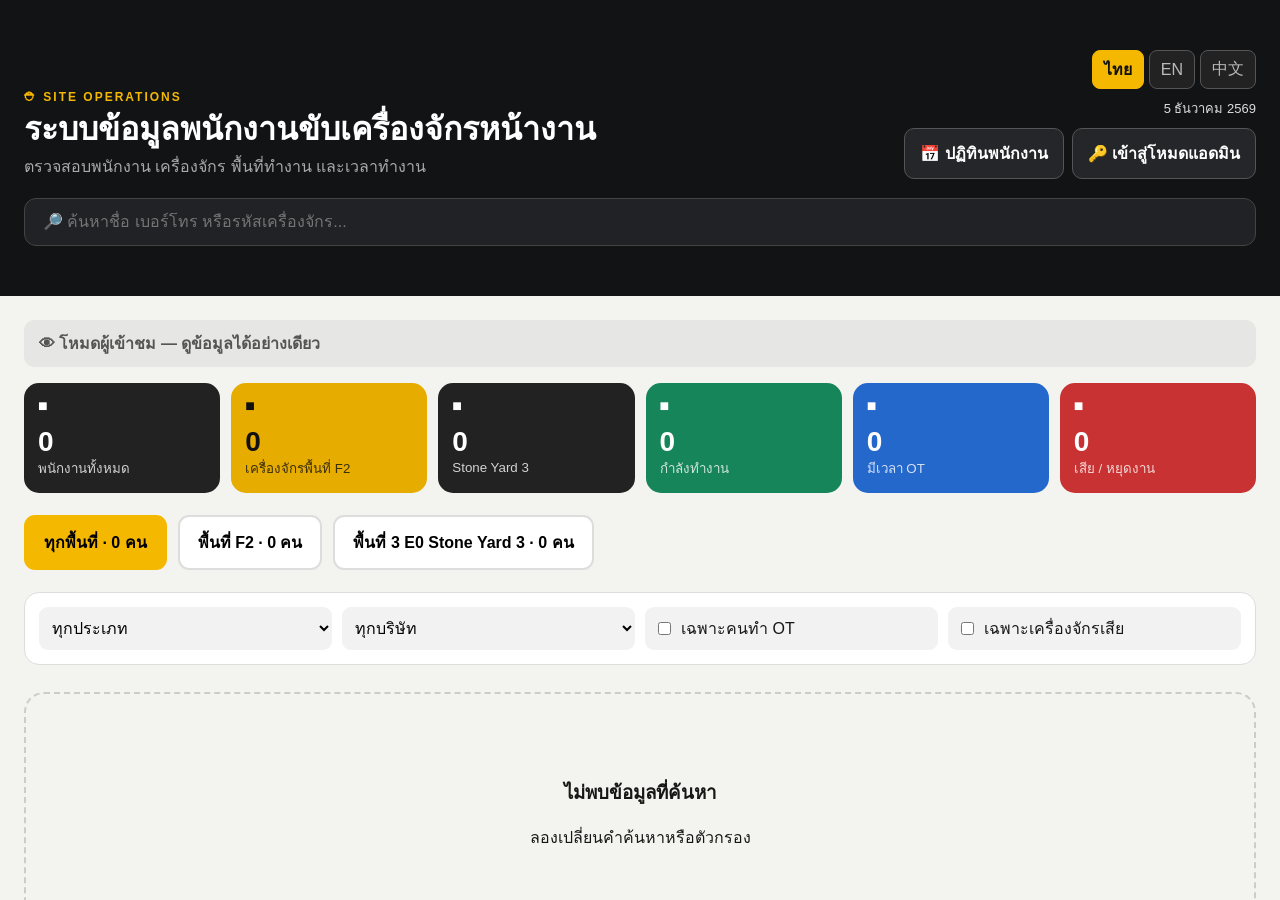
<file: index.html>
<!doctype html>
<html lang="th">
  <head>
    <meta charset="utf-8">
    <meta name="viewport" content="width=device-width,initial-scale=1">
    <meta http-equiv="refresh" content="0;url=open.html">
    <title>Machine Operator Dashboard</title>
  </head>
  <body>
    <p><a href="open.html">เปิดระบบข้อมูลพนักงานขับเครื่องจักร</a></p>
  </body>
</html>
</file>
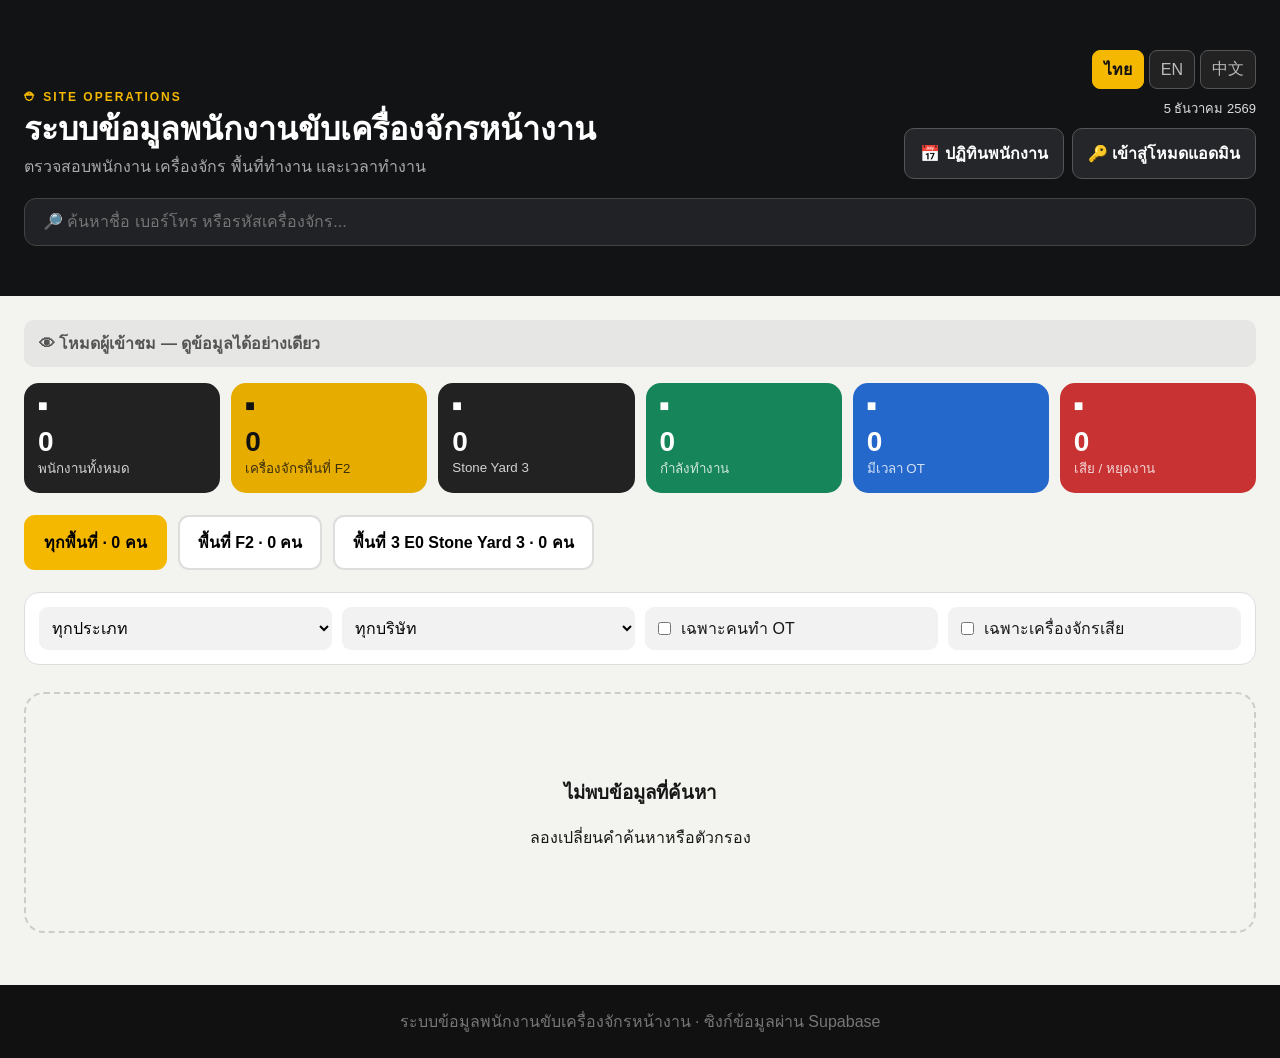
<file: open.html>
<!doctype html><html lang="th"><head><meta charset="utf-8"><meta name="viewport" content="width=device-width,initial-scale=1"><meta name="theme-color" content="#111315"><title>ระบบข้อมูลพนักงานขับเครื่องจักร</title><link rel="stylesheet" href="dashboard.css"></head><body>
<header><div class="wrap"><div class="top"><div><div class="tag">⛑ SITE OPERATIONS</div><h1 data-i18n="title"></h1><p data-i18n="subtitle"></p></div><div class="head-actions"><div class="language"><button data-lang="th">ไทย</button><button data-lang="en">EN</button><button data-lang="zh">中文</button></div><div id="date" class="date"></div><div class="header-buttons"><button id="calendarButton" class="ghost"></button><button id="adminButton" class="ghost"></button><button id="addButton" class="add" hidden></button></div></div></div><input id="search" class="search" data-i18n-placeholder="search"></div></header>
<main class="wrap"><div id="adminNotice" class="admin-notice"></div><div id="stats" class="stats"></div><div id="tabs" class="tabs"></div><div class="filters"><select id="type"></select><select id="company"></select><label><input type="checkbox" id="ot"><span data-i18n="onlyOt"></span></label><label><input type="checkbox" id="broken"><span data-i18n="onlyBroken"></span></label></div><div id="content"></div></main><footer data-i18n="footer"></footer>
<div class="modal" id="adminModal"><form class="box small-box" id="adminForm"><div class="box-head"><h2 data-i18n="adminLogin"></h2><button type="button" class="close" data-close="adminModal">✕</button></div><p data-i18n="pinHelp"></p><input id="pinInput" class="pin-input" inputmode="numeric" maxlength="6" pattern="[0-9]{6}" autocomplete="one-time-code" required><p id="pinError" class="error-text"></p><button class="save wide" data-i18n="unlock"></button></form></div>
<div class="modal" id="formModal"><form class="box" id="form"><div class="box-head"><div><div class="tag">EMPLOYEE PROFILE</div><h2 id="formTitle"></h2></div><button type="button" class="close" data-close="formModal">✕</button></div><label class="upload" for="photo"><span id="previewText"></span><img id="preview" hidden><input id="photo" type="file" accept="image/*"></label><div class="form" id="fields"></div></form></div>
<div class="modal" id="detailModal"><div class="box detail-box"><div class="box-head"><h2 id="detailTitle"></h2><button class="close" data-close="detailModal">✕</button></div><div id="detailBody"></div></div></div>
<div class="modal" id="calendarModal"><div class="box calendar-box"><div class="box-head"><div><div class="tag">WORK CALENDAR</div><h2 data-i18n="calendar"></h2></div><button class="close" data-close="calendarModal">✕</button></div><div class="calendar-nav"><button id="prevMonth">‹</button><strong id="calendarTitle"></strong><button id="nextMonth">›</button></div><div class="calendar-week" id="calendarWeek"></div><div class="calendar-grid" id="calendarGrid"></div><div id="calendarEmployees" class="calendar-employees"></div></div></div>
<script src="supabase-config.js"></script><script src="dashboard.js"></script></body></html>
</file>
<file: dashboard.css>
:root{--yellow:#f5b800;--black:#111315;--gray:#f3f3ef}*{box-sizing:border-box}body{margin:0;background:var(--gray);font-family:"Noto Sans Thai","Microsoft YaHei","Leelawadee UI",Tahoma,sans-serif;color:#171717}button,input,select{font:inherit}button{cursor:pointer}.wrap{max-width:1500px;margin:auto;padding:24px}header{background:var(--black);color:white;padding:26px 0}.top{display:flex;align-items:flex-end;justify-content:space-between;gap:24px}.tag{color:var(--yellow);font-weight:900;letter-spacing:2px;font-size:12px}h1{margin:6px 0;font-size:32px;line-height:1.2}header p{color:#aaa;margin:0}.head-actions{text-align:right}.language{display:flex;justify-content:flex-end;gap:5px;margin-bottom:9px}.language button{border:1px solid #555;border-radius:8px;background:#222;color:#bbb;padding:6px 11px}.language button.active{background:var(--yellow);border-color:var(--yellow);color:#111;font-weight:900}.date{color:#ddd;font-size:13px;margin-bottom:9px}.add,.save{border:0;border-radius:11px;background:var(--yellow);font-weight:900;padding:13px 18px}.search{margin-top:19px;width:100%;border:1px solid #444;background:#202225;color:white;border-radius:12px;padding:14px 18px;font-size:16px;outline:none}.search:focus{border-color:var(--yellow)}.stats{display:grid;grid-template-columns:repeat(6,1fr);gap:11px}.stat{color:white;border-radius:15px;padding:14px;background:#222}.stat:nth-child(2){background:#e7ac00;color:#111}.stat:nth-child(4){background:#16855a}.stat:nth-child(5){background:#2468cc}.stat:nth-child(6){background:#c83232}.stat b{display:block;font-size:28px;margin:11px 0 0}.stat small{opacity:.8}.tabs{display:flex;overflow:auto;gap:11px;margin:22px 0;scrollbar-width:none}.tab{min-width:max-content;border:2px solid #ddd;background:white;border-radius:11px;padding:13px 18px;font-weight:800}.tab.active{background:var(--yellow);border-color:var(--yellow)}.filters{display:grid;grid-template-columns:repeat(4,1fr);gap:10px;background:white;border:1px solid #ddd;border-radius:15px;padding:14px;margin-bottom:27px}.filters select,.filters label{min-height:43px;border:0;border-radius:9px;background:#f2f2f2;padding:9px}.filters label{display:flex;align-items:center;gap:7px}.section{margin:30px 0}.section-head{display:flex;justify-content:space-between;align-items:flex-end;border-bottom:2px solid #ddd;padding-bottom:9px;margin-bottom:14px}.section-head h2{margin:0;font-size:23px}.count{background:#ddd;border-radius:20px;padding:5px 11px}.grid{display:grid;grid-template-columns:repeat(4,minmax(0,1fr));gap:15px}.card{background:#191b1d;color:white;border-radius:15px;overflow:hidden;box-shadow:0 7px 22px #0002}.photo{aspect-ratio:4/3;position:relative;overflow:hidden;background:#f8f8f8}.photo img{width:100%;height:100%;object-fit:contain;object-position:center;display:block}.shade{position:absolute;inset:0;background:linear-gradient(transparent 48%,rgba(0,0,0,.9) 100%);pointer-events:none}.badge{position:absolute;top:10px;padding:5px 9px;border-radius:7px;font-size:11px;font-weight:900;box-shadow:0 2px 8px #0004}.type{left:10px;background:var(--yellow);color:#111}.status{right:10px}.working{background:#159460}.break,.waiting{background:#f0b323;color:#111}.broken{background:#d93838}.finished{background:#666}.ot{background:#2874dc}.info{position:absolute;bottom:0;padding:13px;width:100%}.info h3{font-size:18px;margin:0 0 3px}.info p{margin:0;color:#ddd;font-size:12px}.times{display:flex;justify-content:space-between;font-size:11px;margin-top:7px}.meta{padding:12px}.meta-row{display:grid;grid-template-columns:1fr 1fr;gap:8px;font-size:12px;margin-bottom:11px}.meta small{display:block;color:#888}.actions{display:grid;grid-template-columns:repeat(3,1fr);gap:6px}.actions a,.actions button{text-align:center;text-decoration:none;color:white;border:0;border-radius:8px;padding:9px 2px;font-weight:800;font-size:12px}.call{background:#138b57}.edit{background:var(--yellow);color:#111!important}.detail{background:#444}.empty{text-align:center;padding:65px;border:2px dashed #ccc;border-radius:20px}.modal{position:fixed;inset:0;background:#000b;display:none;place-items:center;padding:15px;z-index:5}.modal.open{display:grid}.box{background:white;border-radius:22px;width:min(760px,100%);max-height:94vh;overflow:auto;padding:23px}.box-head{display:flex;justify-content:space-between;align-items:center;margin-bottom:17px}.box-head h2{margin:0}.close{border:0;background:#eee;border-radius:50%;width:38px;height:38px}.form{display:grid;grid-template-columns:1fr 1fr;gap:13px}.field label{font-weight:800;font-size:13px;display:block;margin-bottom:4px}.field input,.field select{width:100%;height:43px;border:0;background:#f1f1f1;border-radius:8px;padding:9px}.upload{margin-bottom:16px;border:2px dashed #ccc;border-radius:14px;min-height:120px;display:grid;place-items:center;overflow:hidden;color:#666}.upload img{width:100%;height:230px;object-fit:contain;background:#f5f5f5}.upload input{display:none}.form-actions{grid-column:1/-1;display:grid;grid-template-columns:1fr 1fr;gap:9px;margin-top:7px}.cancel{border:0;border-radius:10px;font-weight:800}.detail-grid{display:grid;grid-template-columns:1fr 1fr;gap:13px;margin:18px 0}.detail-img{width:100%;max-height:520px;object-fit:contain;background:#f5f5f5;border-radius:14px}.detail-call{display:block;padding:13px;border-radius:10px;text-align:center;color:white;text-decoration:none}footer{text-align:center;background:#111;color:#777;padding:24px;margin-top:28px}
@media(max-width:1150px){.stats{grid-template-columns:repeat(3,1fr)}.grid{grid-template-columns:repeat(3,minmax(0,1fr))}}@media(max-width:850px){.grid{grid-template-columns:repeat(2,minmax(0,1fr))}.filters{grid-template-columns:1fr 1fr}.top{align-items:flex-start}h1{font-size:27px}}@media(max-width:590px){.wrap{padding:15px}.top{display:block}.head-actions{text-align:left;margin-top:17px}.language{justify-content:flex-start}.add{width:100%}.stats{grid-template-columns:repeat(2,1fr)}.filters{grid-template-columns:1fr}.grid{grid-template-columns:1fr}.photo{aspect-ratio:1/1}.form{grid-template-columns:1fr}.form-actions{grid-column:auto}.detail-grid{grid-template-columns:1fr}}
.header-buttons{display:flex;gap:8px;justify-content:flex-end}.ghost{border:1px solid #555;background:#242629;color:white;border-radius:10px;padding:12px 15px;font-weight:800}.ghost:hover{border-color:var(--yellow)}.admin-notice{margin-bottom:16px;padding:11px 15px;border-radius:10px;background:#e6e7e4;color:#555;font-weight:800}.admin-notice.admin-on{background:#d8f5e7;color:#087447}.small-box{max-width:430px}.pin-input{width:100%;height:60px;border:2px solid #ddd;border-radius:12px;text-align:center;font-size:28px;font-weight:900;letter-spacing:10px;margin:15px 0}.pin-input:focus{outline:none;border-color:var(--yellow)}.error-text{color:#c62828;font-weight:800}.wide{width:100%}.delete{background:#bd2e2e!important;color:white!important}.actions.admin-actions{grid-template-columns:repeat(4,1fr)}.ot-field{grid-column:1/-1}.ot-field>label{font-weight:800;font-size:13px}.ot-row{display:grid;grid-template-columns:1fr auto 1fr auto;align-items:center;gap:7px;margin-top:8px}.ot-row input{height:43px;border:0;background:#f1f1f1;border-radius:8px;padding:9px}.ot-row button{border:0;background:#eee;border-radius:8px;height:38px}.ghost-light{border:1px dashed #aaa;background:white;border-radius:8px;padding:9px 14px;margin-top:9px;font-weight:800}.calendar-box{max-width:850px}.calendar-nav{display:flex;align-items:center;justify-content:space-between;margin-bottom:12px}.calendar-nav button{border:0;background:#eee;width:42px;height:42px;border-radius:50%;font-size:25px}.calendar-week,.calendar-grid{display:grid;grid-template-columns:repeat(7,1fr);gap:5px}.calendar-week b{text-align:center;padding:6px;font-size:12px;color:#777}.calendar-grid>span{min-height:75px}.cal-day{min-height:75px;border:1px solid #ddd;border-radius:9px;background:white;text-align:left;padding:8px}.cal-day b{display:block}.cal-day small{display:block;color:#087447;margin-top:8px}.cal-day.today{border:2px solid var(--yellow);background:#fff9dd}.calendar-employees{border-top:1px solid #ddd;margin-top:18px;padding-top:12px}.calendar-employees>div{display:flex;gap:10px;align-items:center;background:#f4f4f1;padding:8px;border-radius:10px;margin:7px 0}.calendar-employees img{width:48px;height:48px;border-radius:9px;object-fit:cover}.calendar-employees span,.calendar-employees small{display:block}.calendar-employees small{color:#666}.field input[type=date]{color-scheme:light}
@media(max-width:590px){.header-buttons{display:grid;grid-template-columns:1fr 1fr}.header-buttons .add{grid-column:1/-1}.actions.admin-actions{grid-template-columns:1fr 1fr}.calendar-grid>span,.cal-day{min-height:58px}.cal-day{padding:5px}.cal-day small{font-size:9px}.ot-row{grid-template-columns:1fr auto 1fr auto}}
</file>
